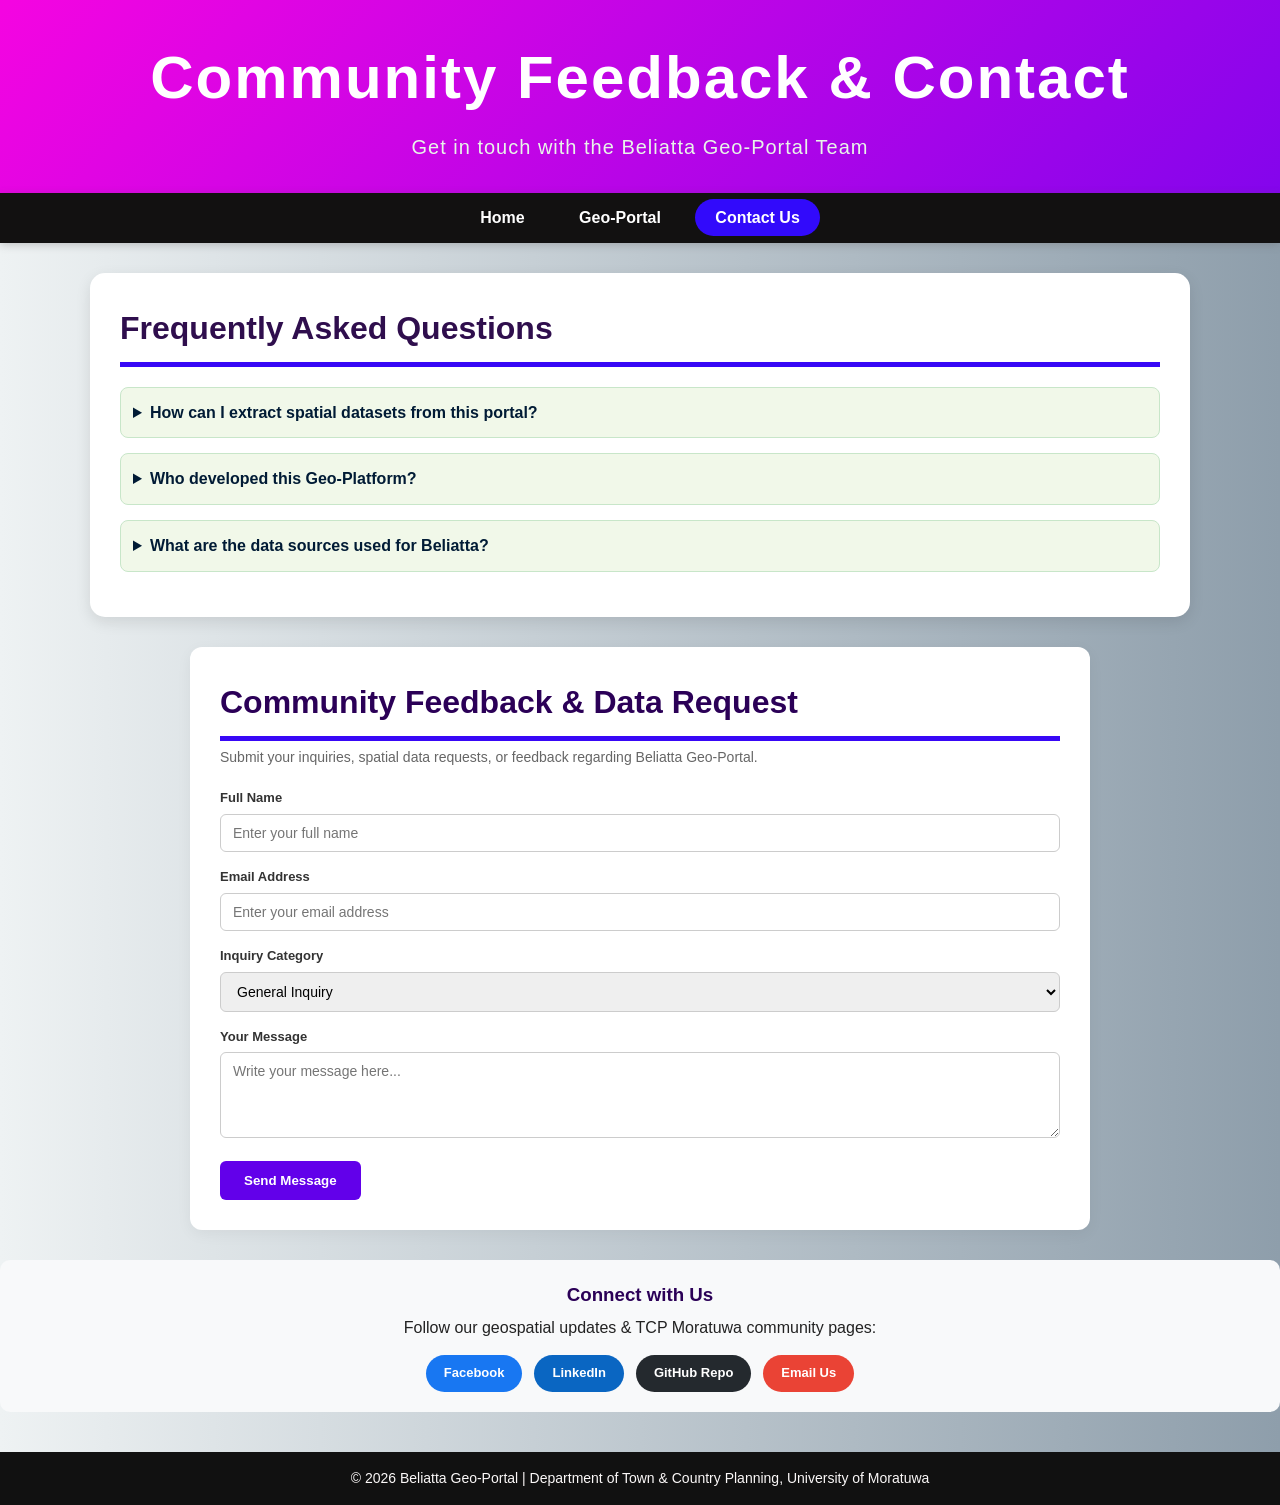
<file: contact.html>
<!DOCTYPE html>
<html>

<head>
    <title>Beliatta - Contact</title>
    <link rel="stylesheet" href="css\css/style.css">
</head>

<body>

    <header>
        <h1>Community Feedback & Contact</h1>
        <p>Get in touch with the Beliatta Geo-Portal Team</p>
    </header>

    <nav>
        <a href="index.html">Home</a>
        <a href="geoportal.html">Geo-Portal</a>
        <a href="contact.html" class="active">Contact Us</a>
    </nav>

    <div class="container">
        <h2>Frequently Asked Questions</h2>


        <details>
            <summary>How can I extract spatial datasets from this portal?</summary>
            <p style="margin-top: 8px;">Navigate to the 'Geo-Portal' page, view the Beliatta maps, and click the blue
                'Download Map' button in the extraction table.</p>
        </details>

        <details>
            <summary>Who developed this Geo-Platform?</summary>
            <p style="margin-top: 8px;">This web portal was created by Chathumi, an Undergraduate student at the
                Department of Town & Country Planning, University of Moratuwa.</p>
        </details>

        <details>
            <summary>What are the data sources used for Beliatta?</summary>
            <p style="margin-top: 8px;">Spatial data was gathered through regional field surveys, local administrative
                records, and spatial information mapping exercises.</p>
        </details>
    </div>
    <div class="feedback-container">
        <h2>Community Feedback & Data Request</h2>
        <p>Submit your inquiries, spatial data requests, or feedback regarding Beliatta Geo-Portal.</p>

        <form class="contact-form">
            <div class="form-group">
                <label for="name">Full Name</label>
                <input type="text" id="name" placeholder="Enter your full name" required>
            </div>

            <div class="form-group">
                <label for="email">Email Address</label>
                <input type="email" id="email" placeholder="Enter your email address" required>
            </div>

            <div class="form-group">
                <label for="type">Inquiry Category</label>
                <select id="type">
                    <option value="general">General Inquiry</option>
                    <option value="data">Spatial Data Request</option>
                    <option value="bug">Report Map / Data Error</option>
                    <option value="feedback">Feedback & Suggestions</option>
                </select>
            </div>

            <div class="form-group">
                <label for="message">Your Message</label>
                <textarea id="message" rows="4" placeholder="Write your message here..." required></textarea>
            </div>

            <button type="submit" class="submit-btn">Send Message</button>
        </form>
    </div>

    <div class="social-integration">
        <h3>Connect with Us</h3>
        <p>Follow our geospatial updates & TCP Moratuwa community pages:</p>
        <div class="social-links">
            <a href="https://facebook.com" target="_blank" class="social-btn fb">Facebook</a>
            <a href="https://linkedin.com" target="_blank" class="social-btn li">LinkedIn</a>
            <a href="https://github.com" target="_blank" class="social-btn gh">GitHub Repo</a>
            <a href="mailto:support@beliattageoportal.lk" class="social-btn email">Email Us</a>
        </div>
    </div>

    <footer class="portal-footer">
        <p>© 2026 Beliatta Geo-Portal | Department of Town & Country Planning, University of Moratuwa</p>
    </footer>

</body>

</html>
</file>
